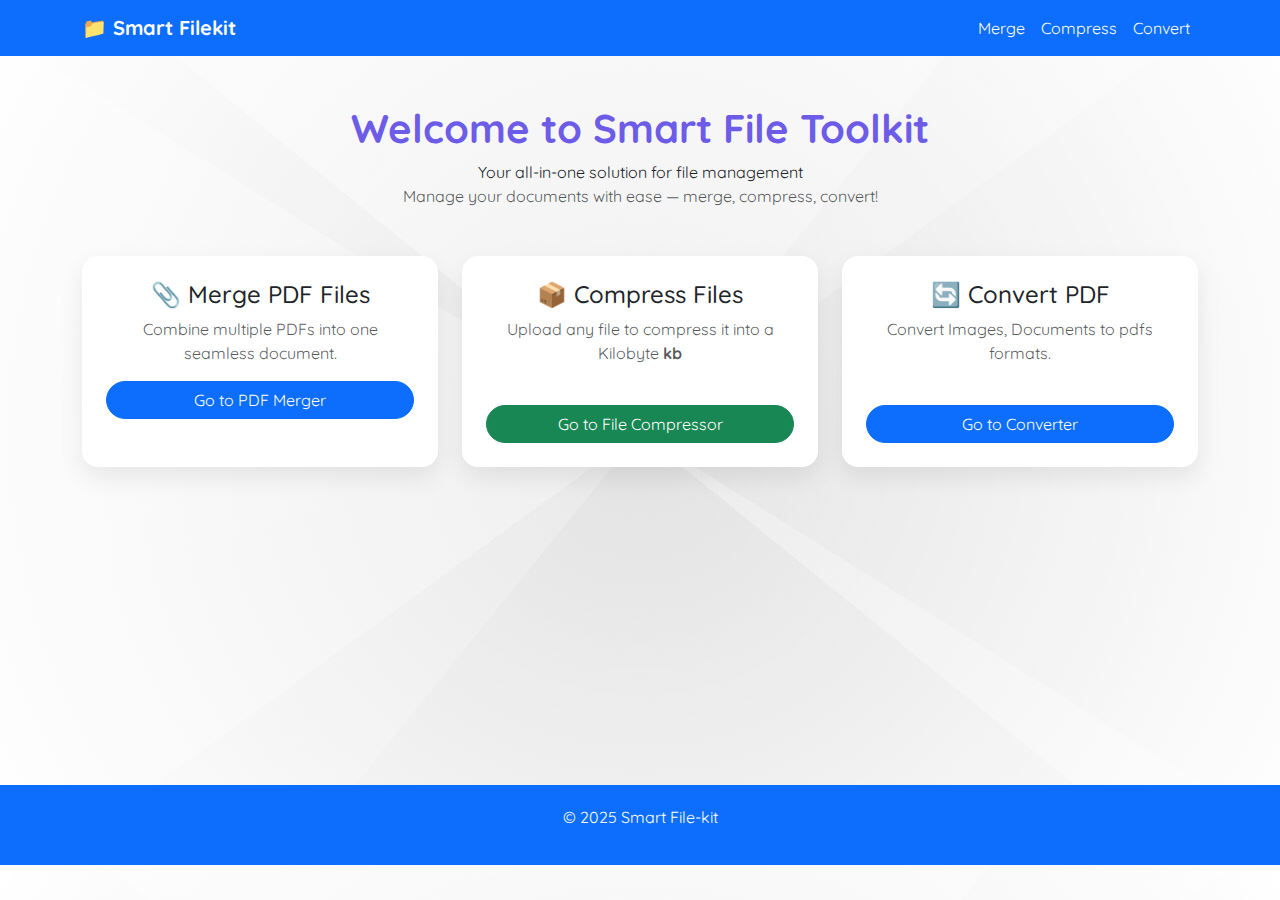
<file: templates/index.html>
<!DOCTYPE html>
<html lang="en">
<head>
  <meta charset="UTF-8">
  <title>Smart File Toolkit</title>
  <meta name="viewport" content="width=device-width, initial-scale=1">
 <meta name="google-site-verification" content="rzeoDXjbHNu1zzS26dJx_yOtZWpFQ3csmz5ZlzmHr-c" />
  <!-- Bootstrap + Fonts -->
  <link href="https://cdn.jsdelivr.net/npm/bootstrap@5.3.3/dist/css/bootstrap.min.css" rel="stylesheet">
  <link href="https://fonts.googleapis.com/css2?family=Quicksand:wght@600&display=swap" rel="stylesheet">
  


  <style>
    body {
      font-family: 'Quicksand', sans-serif;
      
      background-image: radial-gradient(circle at center center, transparent,rgb(255,255,255)),linear-gradient(309deg, rgba(90, 90, 90,0.05) 0%, rgba(90, 90, 90,0.05) 50%,rgba(206, 206, 206,0.05) 50%, rgba(206, 206, 206,0.05) 100%),linear-gradient(39deg, rgba(13, 13, 13,0.05) 0%, rgba(13, 13, 13,0.05) 50%,rgba(189, 189, 189,0.05) 50%, rgba(189, 189, 189,0.05) 100%),linear-gradient(144deg, rgba(249, 249, 249,0.05) 0%, rgba(249, 249, 249,0.05) 50%,rgba(111, 111, 111,0.05) 50%, rgba(111, 111, 111,0.05) 100%),linear-gradient(166deg, rgba(231, 231, 231,0.05) 0%, rgba(231, 231, 231,0.05) 50%,rgba(220, 220, 220,0.05) 50%, rgba(220, 220, 220,0.05) 100%),linear-gradient(212deg, rgba(80, 80, 80,0.05) 0%, rgba(80, 80, 80,0.05) 50%,rgba(243, 243, 243,0.05) 50%, rgba(243, 243, 243,0.05) 100%),radial-gradient(circle at center center, hsl(107,19%,100%),hsl(107,19%,100%));
       

    }

   


    .card {
      border: none;
      border-radius: 16px;
      transition: transform 0.3s ease;
      box-shadow: 0 10px 25px rgba(0,0,0,0.08);
    }

    .card:hover {
      transform: scale(1.03);
    }

    footer {
      margin-top: 30vh;
      background-color: #6c5ce7;
      color: white;
      text-align: center;
      padding: 20px 0;
    }

    .navbar-brand {
      font-weight: bold;
      color: white !important;
    }

    h1 {
      font-weight: 700;
      color: #6c5ce7;
    }

   
  </style>
</head>
<body>

<nav class="navbar navbar-expand-lg navbar-dark bg-primary">
  <div class="container">
    <a class="navbar-brand" href="/">📁 Smart Filekit</a>
    <button class="navbar-toggler" type="button" data-bs-toggle="collapse" data-bs-target="#navbarNav">
      <span class="navbar-toggler-icon"></span>
    </button>
    <div class="collapse navbar-collapse" id="navbarNav">
      <ul class="navbar-nav ms-auto">
        <li class="nav-item">
          <a class="nav-link text-white" href="/merge">Merge</a>
        </li>
        <li class="nav-item">
          <a class="nav-link text-white" href="/compress">Compress</a>
        </li>
        <li class="nav-item">
          <a class="nav-link text-white" href="/convert">Convert</a>
        </li>
      </ul>
    </div>
  </div>
</nav>


<!-- 🔽 Main Dashboard -->
<main class="container py-5">
  <div class="text-center mb-5">
    <h1>Welcome to Smart File Toolkit</h1>
    </h3>Your all-in-one solution for file management</h3>
    <p class="text-muted">Manage your documents with ease — merge, compress, convert!</p>
  </div>

  <div class="row g-4 justify-content-center">
    <!-- Merge PDF -->
    <div class="col-md-4">
      <div class="card p-4 text-center h-100 d-flex flex-column">
        <h4>📎 Merge PDF Files</h4>
        <p class="text-muted">Combine multiple PDFs into one seamless document.</p>
        <a href="/merge" class="btn btn-primary rounded-pill">Go to PDF Merger</a>
      </div>
    </div>

    <!-- Compress File -->
    <div class="col-md-4">
      <div class="card p-4 text-center h-100 d-flex flex-column">
        <h4>📦 Compress Files</h4>
        <p class="text-muted">Upload any file to compress it into a Kilobyte <b>kb</b>
        </p> <br>
        <a href="/compress" class="btn btn-success rounded-pill">Go to File Compressor</a>
      </div>
    </div>

    <!-- Convert PDF -->
    
<div class="col-md-4">
  <div class="card p-4 text-center h-100 d-flex flex-column">
    <h4>🔄 Convert PDF</h4>
    <p class="text-muted">Convert Images, Documents to pdfs formats.</p> <br>
    <a href="/convert" class="btn btn-primary rounded-pill">Go to Converter</a>
  </div>
</div>

  

</main>

<!-- 🔽 Footer -->
<footer class="bg-primary" >
  <p>© 2025 Smart File-kit </p>
</footer>



<script src="https://cdn.jsdelivr.net/npm/bootstrap@5.3.3/dist/js/bootstrap.bundle.min.js"></script>
</body>
</html>
</file>
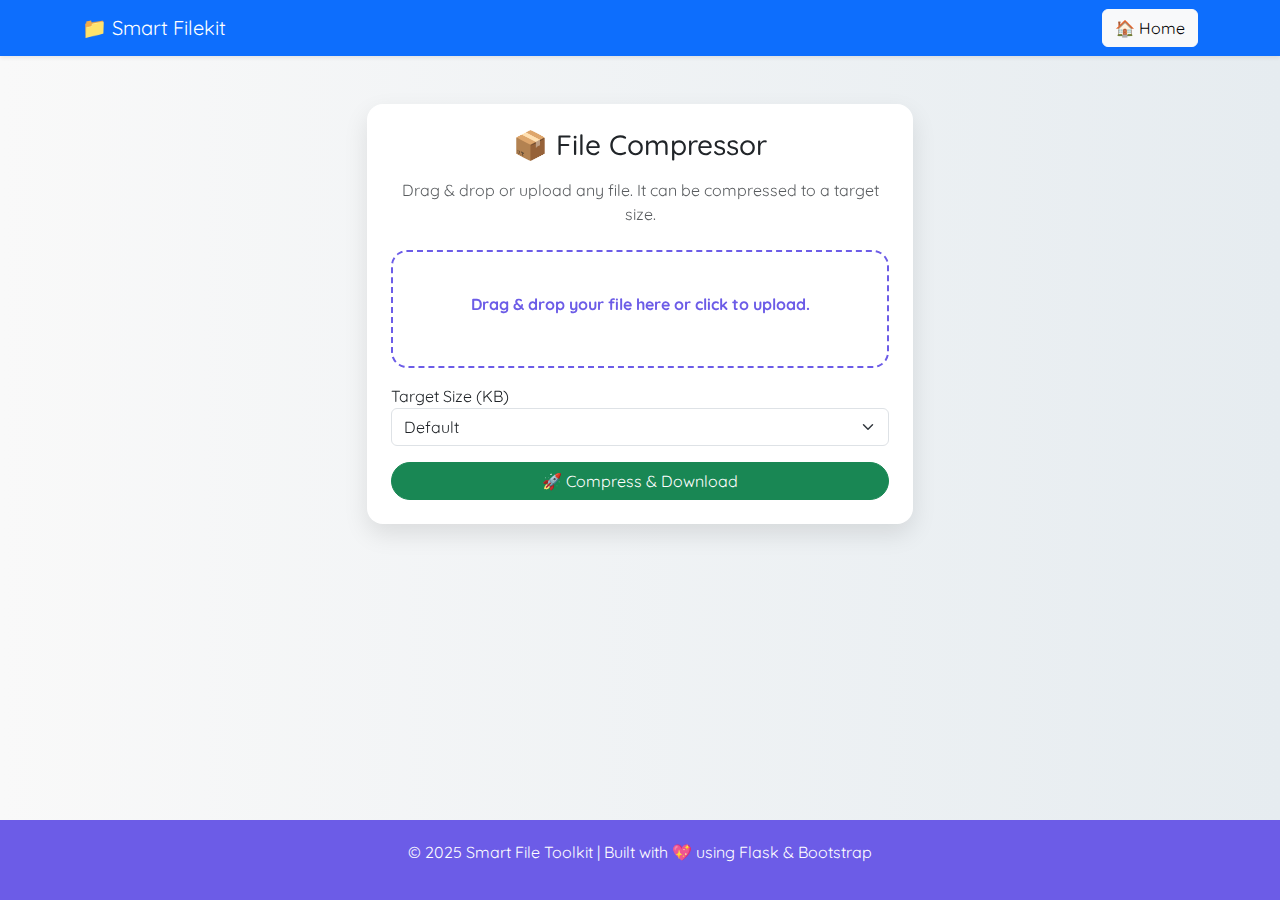
<file: templates/compress.html>
<!DOCTYPE html>
<html lang="en">
<head>
  <meta charset="UTF-8">
  <title>Compress File - Smart Toolkit</title>
  <meta name="viewport" content="width=device-width, initial-scale=1">

  <!-- Bootstrap & AOS -->
  <link href="https://cdn.jsdelivr.net/npm/bootstrap@5.3.3/dist/css/bootstrap.min.css" rel="stylesheet">
  <link href="https://cdn.jsdelivr.net/npm/aos@2.3.4/dist/aos.css" rel="stylesheet">
  <link href="https://fonts.googleapis.com/css2?family=Quicksand:wght@600&display=swap" rel="stylesheet">

  <style>
    body {
      font-family: 'Quicksand', sans-serif;
      background: linear-gradient(to right, #f9f9f9, #e6ecf0);
      min-height: 100vh;
      display: flex;
      flex-direction: column;
    }
    main {
      flex: 1;
    }
    .card {
      border: none;
      border-radius: 16px;
      box-shadow: 0 10px 25px rgba(0, 0, 0, 0.1);
    }
    .drop-zone {
      border: 2px dashed #6c5ce7;
      padding: 40px;
      text-align: center;
      color: #6c5ce7;
      font-weight: bold;
      border-radius: 16px;
      cursor: pointer;
      transition: 0.3s;
    }
    .drop-zone.dragover {
      background-color: #e0e7ff;
    }
    .progress {
      height: 8px;
    }
    footer {
      background-color: #6c5ce7;
      color: white;
      text-align: center;
      padding: 20px 0;
    }
    .animated-heading {
      animation: pulse 2s infinite;
    }
    @keyframes pulse {
      0% { transform: scale(1); color: #6c5ce7; }
      50% { transform: scale(1.05); color: #00b894; }
      100% { transform: scale(1); color: #6c5ce7; }
    }
    #fileName {
      font-size: 14px;
      color: #2d3436;
      margin-top: 10px;
    }
  </style>
</head>
<body onload="AOS.init()">

<!-- Navbar -->
<nav class="navbar navbar-expand-lg navbar-dark bg-primary shadow-sm">
  <div class="container">
    <a class="navbar-brand" href="/">📁 Smart Filekit</a>
    <a class="btn btn-light ms-auto" href="/">🏠 Home</a>
  </div>
</nav>

<!-- Main Section -->
<main class="container py-5">
  <div class="row justify-content-center">
    <div class="col-md-6" data-aos="zoom-in" data-aos-duration="1000">
      <div class="card p-4 bg-white">
        <h3 class="text-center animated-heading mb-3">📦 File Compressor</h3>
        <p class="text-center text-muted mb-4">Drag & drop or upload any file. It can be compressed to a target size.</p>

        <!-- Drop Zone -->
        <div class="drop-zone mb-3" id="drop-zone">
          Drag & drop your file here or click to upload.
          <input type="file" name="file" id="fileInput" class="form-control mt-3 d-none">
          <div id="fileName" class="text-primary small"></div>
        </div>

        <!-- Upload Form -->
        <form id="uploadForm" method="POST" enctype="multipart/form-data">
          <!-- Always visible dropdown -->
          <div class="mb-3" id="targetSizeField">
            <label for="targetSize">Target Size (KB)</label>
            <select class="form-select" id="targetSize" name="target_size">
              <option value="">Default</option>
              <option value="100">100 KB</option>
              <option value="50">50 KB</option>
              <option value="40">40 KB</option>
              <option value="30">30 KB</option>
              <option value="20">20 KB</option>
              <option value="10">10 KB</option>
            </select>
          </div>

          <!-- Progress -->
          <div class="progress mb-3" style="display: none;" id="progressBarContainer">
            <div class="progress-bar progress-bar-striped progress-bar-animated bg-success"
                 role="progressbar" id="progressBar" style="width: 0%;"></div>
          </div>

          <!-- Submit -->
          <div class="d-grid">
            <button type="submit" class="btn btn-success rounded-pill">🚀 Compress & Download</button>
          </div>
        </form>
      </div>
    </div>
  </div>
</main>

<!-- Toast -->
<div class="position-fixed bottom-0 end-0 p-3" style="z-index: 9999;">
  <div id="toast" class="toast align-items-center text-bg-primary border-0" role="alert" aria-live="assertive" aria-atomic="true">
    <div class="d-flex">
      <div class="toast-body" id="toastMsg">Uploading...</div>
      <button type="button" class="btn-close btn-close-white me-2 m-auto" data-bs-dismiss="toast" aria-label="Close"></button>
    </div>
  </div>
</div>

<!-- Footer -->
<footer>
  <p>© 2025 Smart File Toolkit | Built with 💖 using Flask & Bootstrap</p>
</footer>

<!-- Scripts -->
<script src="https://cdn.jsdelivr.net/npm/bootstrap@5.3.3/dist/js/bootstrap.bundle.min.js"></script>
<script src="https://cdn.jsdelivr.net/npm/aos@2.3.4/dist/aos.js"></script>
<script>
  AOS.init();

  const dropZone = document.getElementById('drop-zone');
  const fileInput = document.getElementById('fileInput');
  const fileNameDisplay = document.getElementById("fileName");
  const targetSizeSelect = document.getElementById("targetSize");

  dropZone.addEventListener('click', () => fileInput.click());

  dropZone.addEventListener('dragover', (e) => {
    e.preventDefault();
    dropZone.classList.add('dragover');
  });

  dropZone.addEventListener('dragleave', () => {
    dropZone.classList.remove('dragover');
  });

  dropZone.addEventListener('drop', (e) => {
    e.preventDefault();
    dropZone.classList.remove('dragover');
    fileInput.files = e.dataTransfer.files;
    handleFileChange();
  });

  fileInput.addEventListener('change', handleFileChange);

  function handleFileChange() {
    if (fileInput.files.length) {
      const file = fileInput.files[0];
      fileNameDisplay.textContent = "📄 " + file.name;
    }
  }

  document.getElementById('uploadForm').addEventListener('submit', function (e) {
    e.preventDefault();

    if (!fileInput.files.length) {
      showToast('❌ No file selected!');
      return;
    }

    const formData = new FormData();
    formData.append('file', fileInput.files[0]);
    formData.append('target_size', targetSizeSelect.value);

    const xhr = new XMLHttpRequest();
    xhr.open('POST', '/compress_file', true);

    xhr.upload.onprogress = function (e) {
      if (e.lengthComputable) {
        const percent = Math.round((e.loaded / e.total) * 100);
        document.getElementById('progressBarContainer').style.display = 'block';
        document.getElementById('progressBar').style.width = percent + '%';
      }
    };

    xhr.onload = function () {
      document.getElementById('progressBarContainer').style.display = 'none';
      document.getElementById('progressBar').style.width = '0%';

      if (xhr.status === 200) {
        const blob = new Blob([xhr.response], { type: xhr.getResponseHeader("Content-Type") });
        const link = document.createElement('a');
        link.href = window.URL.createObjectURL(blob);
        link.download = "compressed_" + fileInput.files[0].name;
        document.body.appendChild(link);
        link.click();
        link.remove();
        showToast('✅ File compressed and downloaded!');
      } else {
        const reader = new FileReader();
        reader.onload = function () {
          showToast(reader.result || '❌ Compression failed!');
        };
        reader.readAsText(xhr.response);
      }
    };

    xhr.responseType = 'blob';
    xhr.send(formData);
    showToast('📤 Uploading and compressing...');
  });

  function showToast(message) {
    const toastMsg = document.getElementById('toastMsg');
    toastMsg.textContent = message;
    const toast = new bootstrap.Toast(document.getElementById('toast'));
    toast.show();
  }
</script>
</body>
</html>
</file>
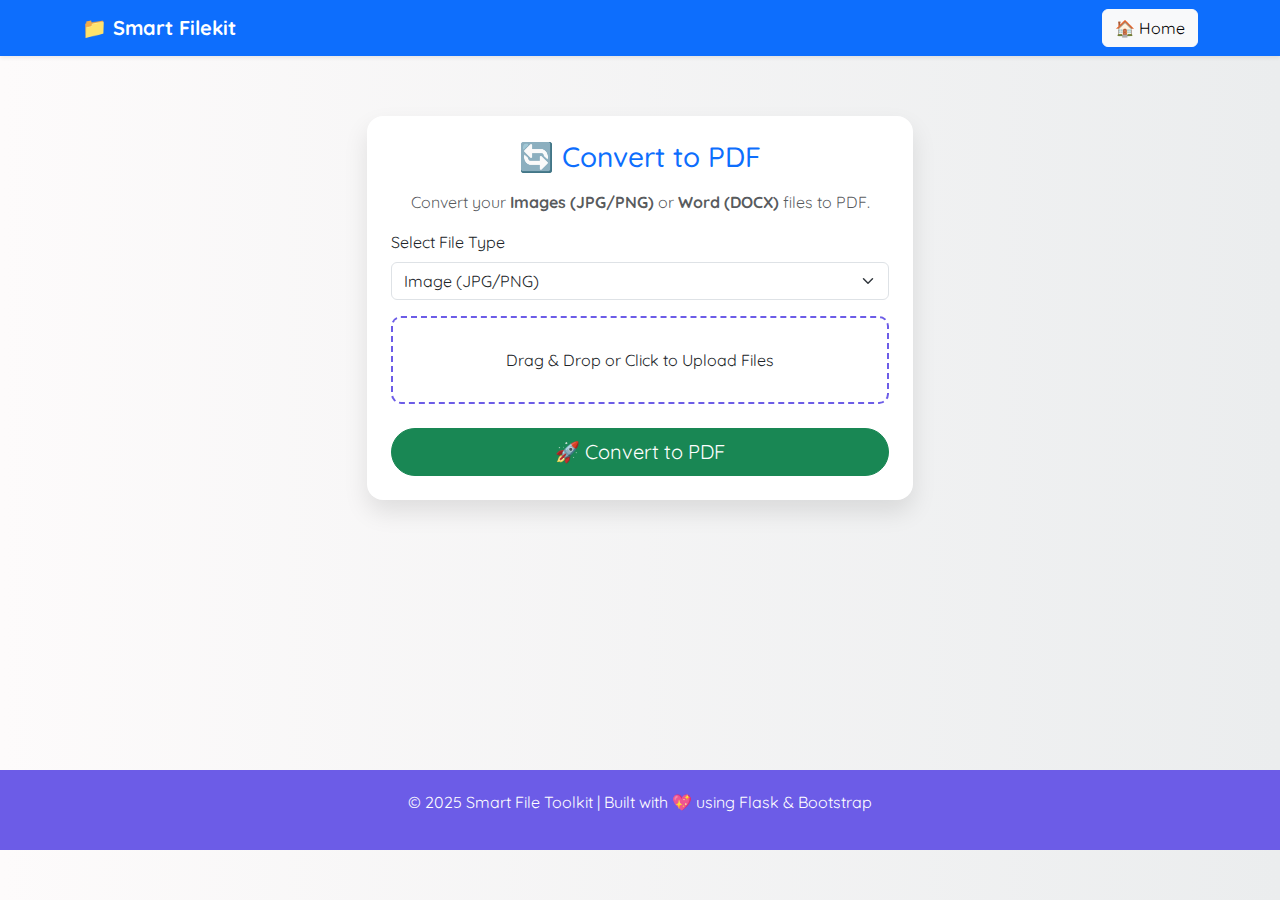
<file: templates/convert.html>
<!DOCTYPE html>
<html lang="en">
<head>
  <meta charset="UTF-8">
  <title>Convert to PDF - Smart File Toolkit</title>
  <meta name="viewport" content="width=device-width, initial-scale=1">
  <link href="https://cdn.jsdelivr.net/npm/bootstrap@5.3.3/dist/css/bootstrap.min.css" rel="stylesheet">
  <link href="https://fonts.googleapis.com/css2?family=Quicksand:wght@500&display=swap" rel="stylesheet">
  <style>
    body {
      font-family: 'Quicksand', sans-serif;
      background: linear-gradient(to right, #fdfbfb, #ebedee);
    }

    nav {
      background-color: #6c5ce7;
    }

    nav .navbar-brand {
      color: white;
      font-weight: bold;
    }

    .hero-section {
      margin-top: 60px;
      animation: fadeInUp 1s ease-out;
    }

    .card {
      border: none;
      border-radius: 16px;
      background: white;
      box-shadow: 0 12px 25px rgba(0,0,0,0.1);
    }

    .dropzone {
      border: 2px dashed #6c5ce7;
      padding: 30px;
      text-align: center;
      cursor: pointer;
      border-radius: 10px;
      transition: background-color 0.3s;
    }

    .dropzone.dragover {
      background-color: #f1f1ff;
    }

    .progress {
      height: 10px;
      display: none;
    }

    .file-names {
      margin-top: 10px;
      font-size: 0.9rem;
      color: #333;
    }

    @keyframes fadeInUp {
      from { opacity: 0; transform: translateY(30px); }
      to { opacity: 1; transform: translateY(0); }
    }

    footer {
      margin-top: 30vh;
      padding: 20px;
      background: #6c5ce7;
      color: white;
      text-align: center;
    }
  </style>
</head>
<body>

<!-- Navbar -->
<nav class="navbar navbar-expand-lg navbar-dark bg-primary shadow-sm">
  <div class="container">
    <a class="navbar-brand" href="/">📁 Smart Filekit</a>
    <a class="btn btn-light ms-auto" href="/">🏠 Home</a>
  </div>
</nav>

<!-- Main -->
<div class="container hero-section">
  <div class="row justify-content-center">
    <div class="col-md-6">
      <div class="card p-4">
        <h3 class="text-center text-primary mb-3">🔄 Convert to PDF</h3>
        <p class="text-center text-muted mb-3">
          Convert your <strong>Images (JPG/PNG)</strong> or <strong>Word (DOCX)</strong> files to PDF.
        </p>

        <form method="POST" action="/convert" enctype="multipart/form-data">
          <div class="mb-3">
            <label for="type" class="form-label">Select File Type</label>
            <select class="form-select" name="type" required>
              <option value="image">Image (JPG/PNG)</option>
              <option value="word">Word Document (DOCX)</option>
            </select>
          </div>

          <div class="dropzone" id="dropzone">
            Drag & Drop or Click to Upload Files
            <input type="file" id="fileInput" name="file" accept=".jpg,.jpeg,.png,.docx" hidden multiple required>
          </div>
          <div class="file-names" id="fileNames"></div>

          <div class="d-grid mt-4">
            <button type="submit" class="btn btn-success btn-lg rounded-pill">🚀 Convert to PDF</button>
          </div>
        </form>
      </div>
    </div>
  </div>
</div>

<!-- Footer -->
<footer>
  <p>© 2025 Smart File Toolkit | Built with 💖 using Flask & Bootstrap</p>
</footer>

<!-- Bootstrap JS -->
<script src="https://cdn.jsdelivr.net/npm/bootstrap@5.3.3/dist/js/bootstrap.bundle.min.js"></script>
<script>
  const dropzone = document.getElementById('dropzone');
  const fileInput = document.getElementById('fileInput');
  const fileNames = document.getElementById('fileNames');

  dropzone.addEventListener('click', () => fileInput.click());

  dropzone.addEventListener('dragover', function(e) {
    e.preventDefault();
    dropzone.classList.add('dragover');
  });

  dropzone.addEventListener('dragleave', function() {
    dropzone.classList.remove('dragover');
  });

  dropzone.addEventListener('drop', function(e) {
    e.preventDefault();
    dropzone.classList.remove('dragover');
    fileInput.files = e.dataTransfer.files;
    displayFileNames();
  });

  fileInput.addEventListener('change', displayFileNames);

  function displayFileNames() {
    const names = Array.from(fileInput.files).map(file => file.name);
    fileNames.textContent = names.length > 0 ? `Selected: ${names.join(', ')}` : '';
  }
</script>

</body>
</html>
</file>
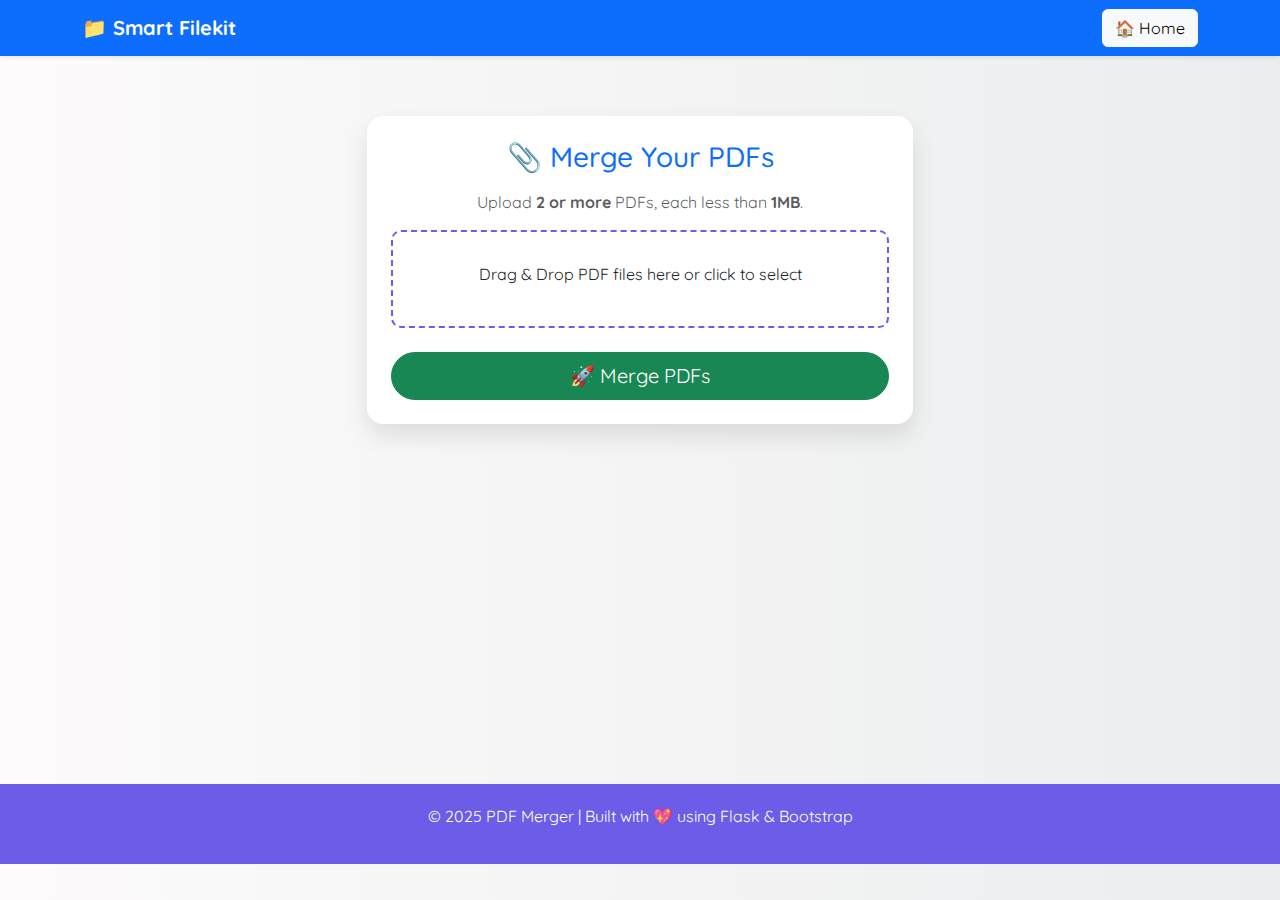
<file: templates/merge.html>
<!DOCTYPE html>
<html lang="en">
<head>
  <meta charset="UTF-8">
  <title>PDF Merger App</title>
  <meta name="viewport" content="width=device-width, initial-scale=1">

  <!-- Bootstrap & Google Fonts -->
  <link href="https://cdn.jsdelivr.net/npm/bootstrap@5.3.3/dist/css/bootstrap.min.css" rel="stylesheet">
  <link href="https://fonts.googleapis.com/css2?family=Quicksand:wght@500&display=swap" rel="stylesheet">

  <style>
    body {
      font-family: 'Quicksand', sans-serif;
      background: linear-gradient(to right, #fdfbfb, #ebedee);
    }

    nav {
      background-color: #6c5ce7;
    }

    nav .navbar-brand {
      color: white;
      font-weight: bold;
    }

    .hero-section {
      margin-top: 60px;
      animation: fadeInUp 1s ease-out;
    }

    .card {
      border: none;
      border-radius: 16px;
      background: white;
      box-shadow: 0 12px 25px rgba(0,0,0,0.1);
    }

    .dropzone {
      border: 2px dashed #6c5ce7;
      padding: 30px;
      text-align: center;
      cursor: pointer;
      border-radius: 10px;
      transition: background-color 0.3s;
    }

    .dropzone.dragover {
      background-color: #f1f1ff;
    }

    .progress {
      height: 10px;
      display: none;
    }

    #fileList {
      font-size: 0.9rem;
      margin-top: 10px;
      color: #555;
    }

    @keyframes fadeInUp {
      from { opacity: 0; transform: translateY(30px); }
      to { opacity: 1; transform: translateY(0); }
    }

    footer {
      margin-top: 40vh;
      padding: 20px;
      background: #6c5ce7;
      color: white;
      text-align: center;
    }

    .toast-container {
      position: fixed;
      top: 1rem;
      right: 1rem;
      z-index: 9999;
    }
  </style>
</head>
<body>

<!-- Navbar -->
<nav class="navbar navbar-expand-lg navbar-dark bg-primary shadow-sm">
  <div class="container">
    <a class="navbar-brand" href="/">📁 Smart Filekit</a>
    <a class="btn btn-light ms-auto" href="/">🏠 Home</a>
  </div>
</nav>

<!-- Main -->
<div class="container hero-section">
  <div class="row justify-content-center">
    <div class="col-md-6">

      <div class="card p-4">
        <h3 class="text-center text-primary mb-3">📎 Merge Your PDFs</h3>
        <p class="text-center text-muted mb-3">
          Upload <strong>2 or more</strong> PDFs, each less than <strong>1MB</strong>.
        </p>

        <form id="uploadForm" method="POST" action="/merge" enctype="multipart/form-data">
          <div class="dropzone" id="dropzone">
            Drag & Drop PDF files here or click to select
            <input type="file" id="pdfs" name="pdfs" accept=".pdf" multiple hidden required>
            <div id="fileList"></div>
          </div>

          <div class="progress mt-3">
            <div class="progress-bar progress-bar-striped progress-bar-animated bg-success" style="width: 0%"></div>
          </div>

          <div class="d-grid mt-4">
            <button type="submit" class="btn btn-success btn-lg rounded-pill">🚀 Merge PDFs</button>
          </div>
        </form>
      </div>

    </div>
  </div>
</div>

<!-- Toast container -->
<div class="toast-container" id="toastContainer"></div>

<!-- Footer -->
<footer>
  <p>© 2025 PDF Merger | Built with 💖 using Flask & Bootstrap</p>
</footer>

<!-- Bootstrap JS -->
<script src="https://cdn.jsdelivr.net/npm/bootstrap@5.3.3/dist/js/bootstrap.bundle.min.js"></script>

<script>
  const dropzone = document.getElementById("dropzone");
  const input = document.getElementById("pdfs");
  const form = document.getElementById("uploadForm");
  const progressBar = document.querySelector(".progress-bar");
  const progressWrapper = document.querySelector(".progress");
  const fileListDiv = document.getElementById("fileList");

  // 🔹 Drag-and-drop
  dropzone.addEventListener("click", () => input.click());
  dropzone.addEventListener("dragover", (e) => {
    e.preventDefault();
    dropzone.classList.add("dragover");
  });
  dropzone.addEventListener("dragleave", () => dropzone.classList.remove("dragover"));
  dropzone.addEventListener("drop", (e) => {
    e.preventDefault();
    dropzone.classList.remove("dragover");
    input.files = e.dataTransfer.files;
    updateFileList(input.files);
  });

  // 🔹 Show selected file names
  input.addEventListener("change", () => {
    updateFileList(input.files);
  });

  function updateFileList(files) {
    if (files.length === 0) {
      fileListDiv.innerHTML = "";
      return;
    }

    const names = Array.from(files).map(file => "📄 " + file.name);
    fileListDiv.innerHTML = names.join("<br>");
  }

  // 🔹 Toast function
  function showToast(message, type = 'danger') {
    const toastId = 'toast' + Date.now();
    const toastHTML = `
      <div id="${toastId}" class="toast align-items-center text-white bg-${type} border-0 mb-2" role="alert" aria-live="assertive" aria-atomic="true">
        <div class="d-flex">
          <div class="toast-body">${message}</div>
          <button type="button" class="btn-close btn-close-white me-2 m-auto" data-bs-dismiss="toast"></button>
        </div>
      </div>
    `;
    const container = document.getElementById("toastContainer");
    container.insertAdjacentHTML("beforeend", toastHTML);
    const toast = new bootstrap.Toast(document.getElementById(toastId));
    toast.show();
  }

  // 🔹 File Validation & Upload
  form.addEventListener("submit", function(e) {
    e.preventDefault();

    const files = input.files;
    if (files.length < 2) {
      showToast("❌ Please upload at least two PDF files.");
      return;
    }

    for (let i = 0; i < files.length; i++) {
      if (!files[i].name.endsWith(".pdf")) {
        showToast("❌ Only PDF files allowed: " + files[i].name);
        return;
      }
      if (files[i].size > 1024 * 1024) {
        showToast("❌ File exceeds 1MB: " + files[i].name);
        return;
      }
    }

    // Show progress bar
    progressWrapper.style.display = "block";
    progressBar.style.width = "0%";

    const formData = new FormData();
    for (const file of files) {
      formData.append("pdfs", file);
    }

    const xhr = new XMLHttpRequest();
    xhr.open("POST", "/merge", true);
    xhr.responseType = "blob";

    xhr.upload.onprogress = (event) => {
      if (event.lengthComputable) {
        const percent = (event.loaded / event.total) * 100;
        progressBar.style.width = percent + "%";
      }
    };

    xhr.onload = function () {
      if (xhr.status === 200) {
        const blob = new Blob([xhr.response], { type: "application/pdf" });
        const link = document.createElement("a");
        link.href = URL.createObjectURL(blob);
        link.download = "merged_output.pdf";
        link.click();
        showToast("✅ PDF merged successfully!", "success");
      } else {
        showToast("❌ Merge failed. Please try again.");
      }
      progressWrapper.style.display = "none";
      progressBar.style.width = "0%";
    };

    xhr.onerror = () => {
      showToast("❌ Network error.");
      progressWrapper.style.display = "none";
    };

    xhr.send(formData);
  });
</script>

</body>
</html>
</file>
